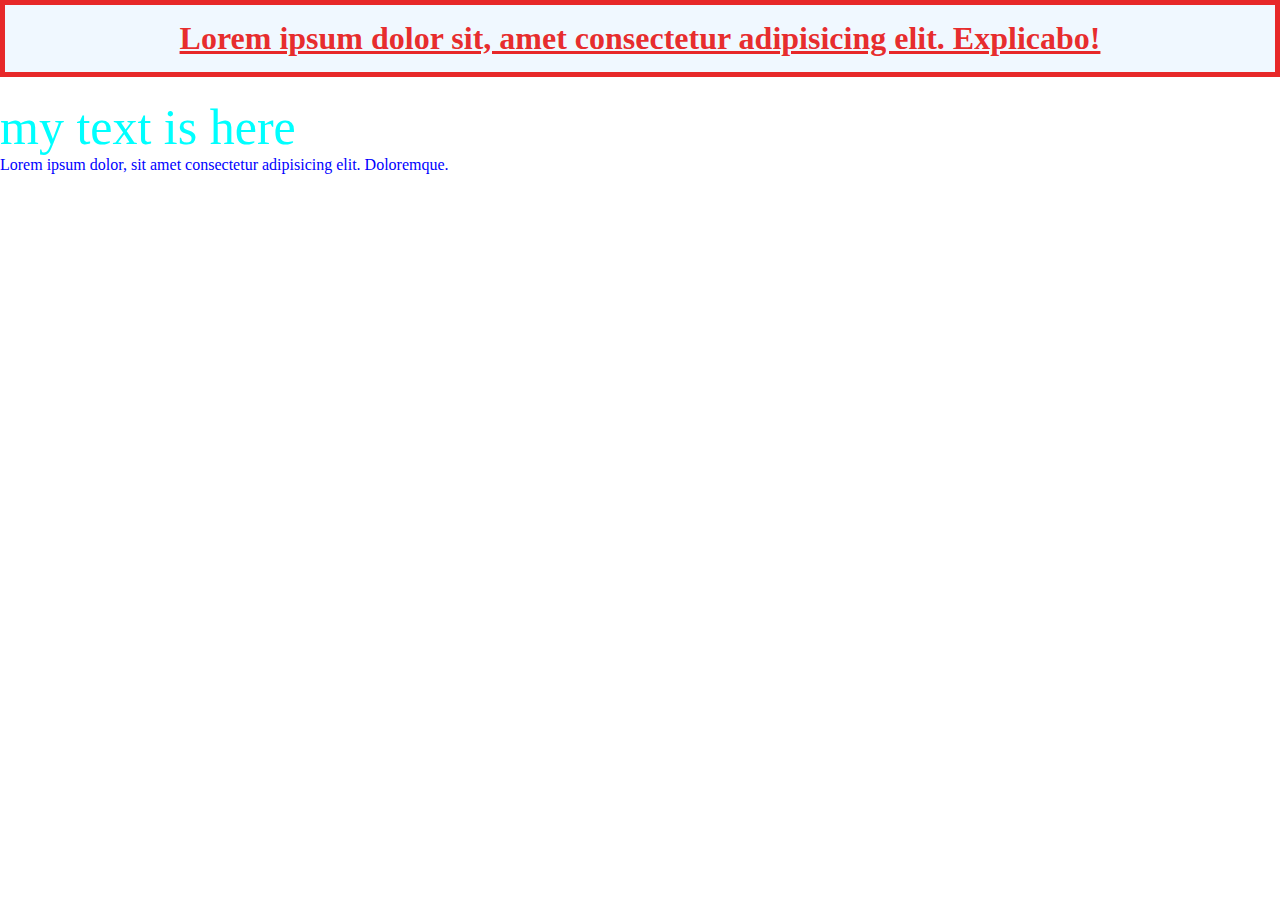
<file: basics/index.html>
<!DOCTYPE html>
<html lang="en">
<head>
    <meta charset="UTF-8">
    <meta name="viewport" content="width=device-width, initial-scale=1.0">
    <title>CSS Intro</title>
    <Style>
        *{
            margin-top: 0px;
            margin-left: 0px;
            margin-right: 0px;
        }
    h1{color:#e60808dd;
        background-color: aliceblue;
        text-align: center;
        padding: 15px;
        text-decoration:underline;
        border:solid 5px #e60808dd
        

    }
    span{
        color: aqua;
        font-size: 50px;
    }
        body{
        }
        p{
            color: blue;
            display: block;
        }
        html{
            background: url(https://images.pexels.com/photos/27721106/pexels-photo-27721106/free-photo-of-a-sunset-over-the-mountains-with-a-mountain-range-in-the-background.jpeg?auto=compress&cs=tinysrgb&w=1260&h=750&dpr=1)no-repeat center center fixed ;
            background-size: cover;
        }
    </Style>
</head>
<body>
    <h1>Lorem ipsum dolor sit, amet consectetur adipisicing elit. Explicabo!</h1>

    <span>my text is here</span>

    <p>Lorem ipsum dolor, sit amet consectetur adipisicing elit. Doloremque.</p>
</body>
</html>
</file>
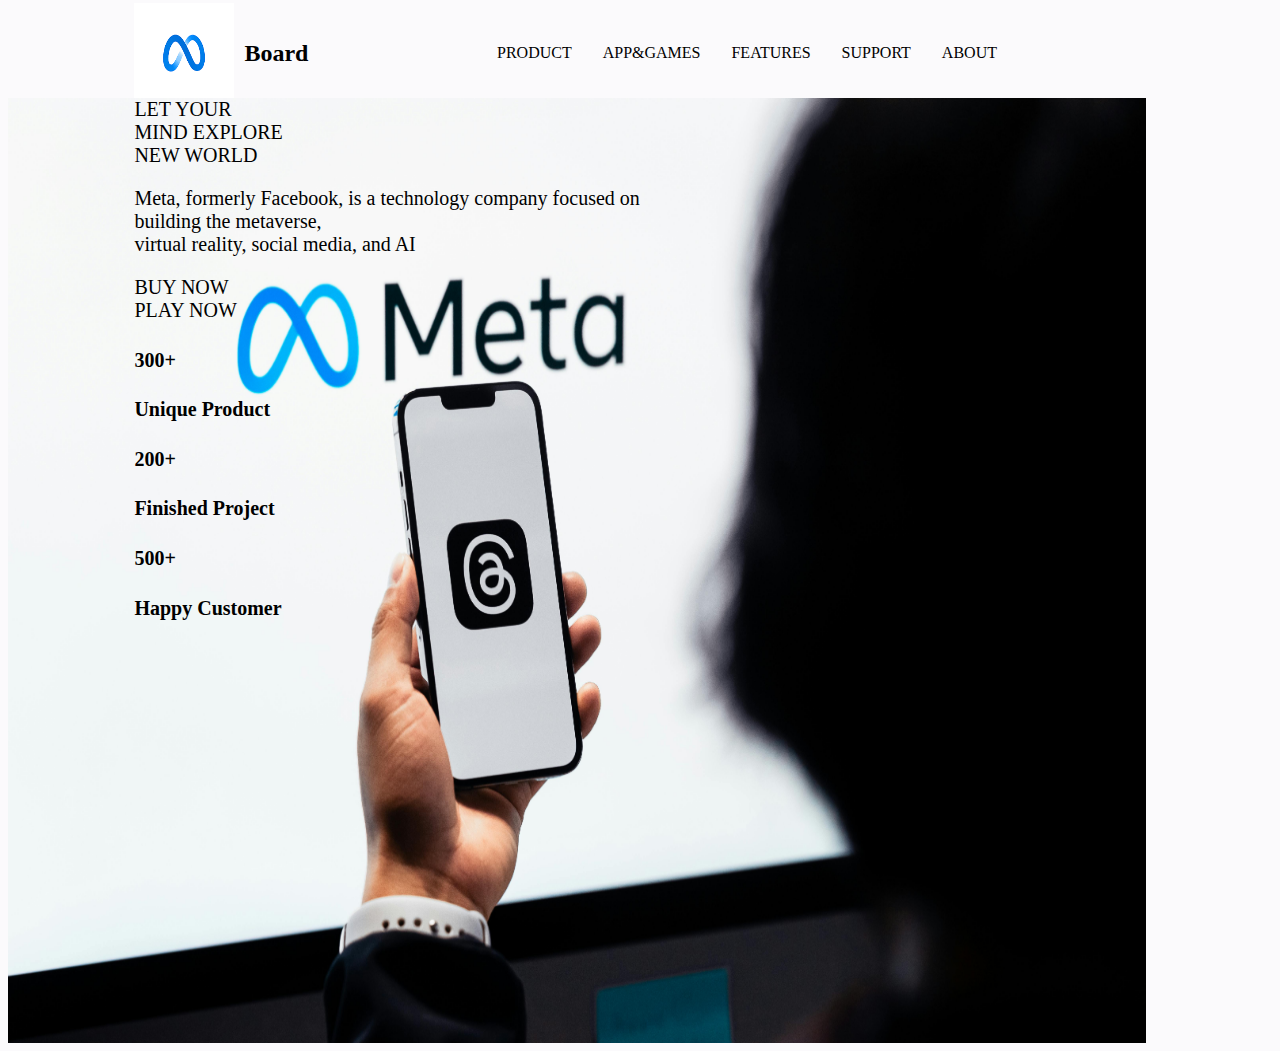
<file: ProjectOne/index.html>
<!DOCTYPE html>
<html lang="en">
<head>
    <meta charset="UTF-8">
    <meta name="viewport" content="width=device-width, initial-scale=1.0">
    <title>Landing Page Project</title>
    <!--font-->
    <link rel="preconnect" href="https://fonts.googleapis.com">
<link rel="preconnect" href="https://fonts.gstatic.com" crossorigin>
<link href="https://fonts.googleapis.com/css2?family=Poppins:ital,wght@0,100;0,200;0,300;0,400;0,500;0,600;0,700;0,800;0,900;1,100;1,200;1,300;1,400;1,500;1,600;1,700;1,800;1,900&display=swap" rel="stylesheet">

<link rel="stylesheet" href="style.css">
</head>         
<body>
    <header>
        <nav id="navbar">
            <div id="logo">
                <img src="./assets/logo.png" alt="" >
                <h2>Board</h2>
            </div>
            <ul id="nav_item">
                <li>PRODUCT</li>
                <li>APP&GAMES</li>
                <li>FEATURES</li>
                <li>SUPPORT</li>
                <li>ABOUT</li>
            </ul>
            <div id="logo-left">
                <i class="fa-shopping-bag"></i>
        </div>
        </nav>
        <!--main header-->
        <div id="main-header">
            <div class="left">
                <div class="big-text">
                   <span>LET YOUR</span>
                   <br/>
                   <span>MIND</span>
                   <span class="colored text">EXPLORE</span>
                   <br/>
                   <span>NEW WORLD</span>
                <div>
                    <p>Meta, formerly Facebook, is a technology company focused on building the metaverse,<br>
                         virtual reality, social media, and AI</p>
                   </div>
                   <div class="button">
                    <div class="btn">BUY NOW</div>
                    <div class="btn1">PLAY NOW</div>

                    <div id="overview">
                        <div class="overview-item">
                            <h4>300+</h4>
                            <h4>Unique Product</h4>
                         </div>
                          <div  class="overview-item"></div>
                            <h4 class="colored text">200+</h4>
                            <h4>Finished Project</h4>
                         </div>
                         <div class="overview-item"></div>
                            <h4>500+</h4>
                            <h4>Happy Customer</h4>
                        </div>
                    </div>
                   </div>
                 </div>
            </div>
            <div class="right">
                <img src="./assets/meta.jpg" alt="header-image" height="1000px" width="1000px">
            </div>
        </div>
    </header>
</body>
</html>
</file>
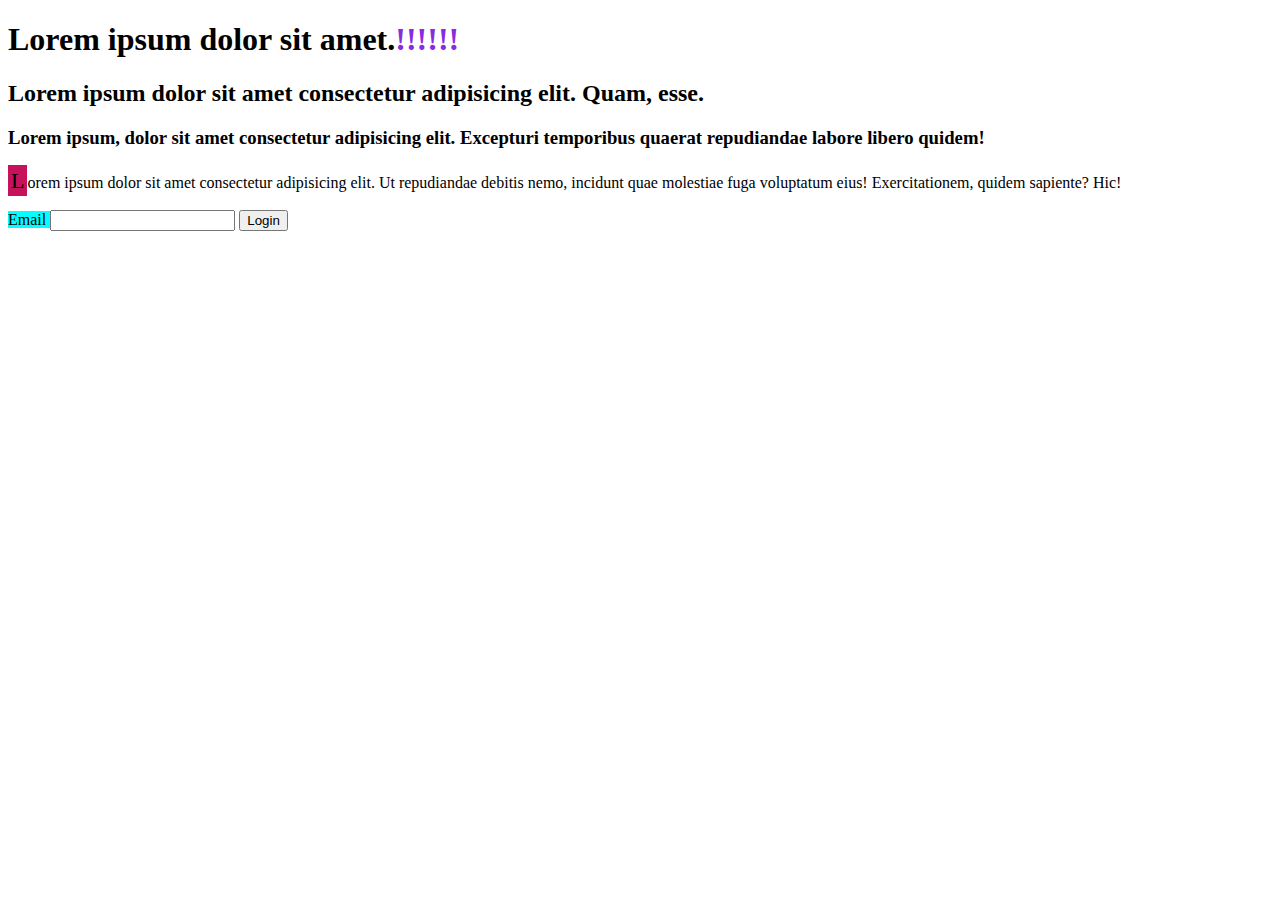
<file: basics/selector_two.html>
<!DOCTYPE html>
<html lang="en">
<head>
    <meta charset="UTF-8">
    <meta name="viewport" content="width=device-width, initial-scale=1.0">
    <title>SelectorLearn</title>
    <Style>
        h1:hover{
            background-color: red;
            color: rgb(241, 232, 232);
        }
        button:hover{
            color: white;
            background-color: seagreen;
        }
        input:hover{
              color: red;
              background-color: #c6125a;
        }
        h1::after{
            content:"!!!!!!";
            color: blueviolet;
            
        }
        p::first-letter{
           background-color: #c6125a;
           font-size: 22px; 
           padding:3px;
        }
        label{
            background-color: aqua;

        }
    </Style>
</head>
<body>
    <h1>Lorem ipsum dolor sit amet.</h1>
    <h2>Lorem ipsum dolor sit amet consectetur adipisicing elit. Quam, esse.</h2>
    <h3>Lorem ipsum, dolor sit amet consectetur adipisicing elit. Excepturi temporibus quaerat repudiandae labore libero quidem!</h3>
<p>Lorem ipsum dolor sit amet consectetur adipisicing elit. Ut repudiandae debitis nemo, incidunt quae molestiae fuga voluptatum eius! Exercitationem, quidem sapiente? Hic!</p>
    <div>
        <form action="">
            <label for="email"name="email"placeholder="email">
Email
            </label>
            <input type="text">
            <button type="submit">Login</button></form>
    </div>
</body>
</html>
</file>
<file: ProjectOne/style.css>
body {
    background-color: #fbfafc;
    padding: 0px;
    font-family: Georgia, 'Times New Roman', Times, serif;
    box-sizing: border-box;
}

#navbar {
    margin: 0px auto;
    width: 80%;
    height: 10vh;
    display: flex;
    justify-content: space-between;
    align-items: center;
}

#logo {
    display: flex;
    align-items: center;
}

div > img {
    height: 100px;
    width: 100px;
}

#logo > h2 {
    margin-left: 10px;
}

#nav_item {
    display: flex;
    list-style: none;
    width: 500px;
    align-items: center;
    justify-content: space-between;
    font-weight: 300;
}

#main-header {
    display: flex;
    justify-content: space-between; 
    position: relative;
    padding: 0 10%; 
}

.left {
    position: absolute;
    width: 40%; 
    display: flex;
    flex-direction: column;
    justify-content: center;
}

.right {
    width: 50%; 
    display: flex;
    justify-content: flex-end; 
    align-items: center;
    width: 90%;
    height: 100%;
    
}

.right img {
width: 600px;
    max-width: none; 
    height: 105vh;
    width: 100%;
    max-height: 1000px;
    align-items:center;
    margin-left: 100px;
}

.big-text{
    font-size: 20px;
}
</file>
